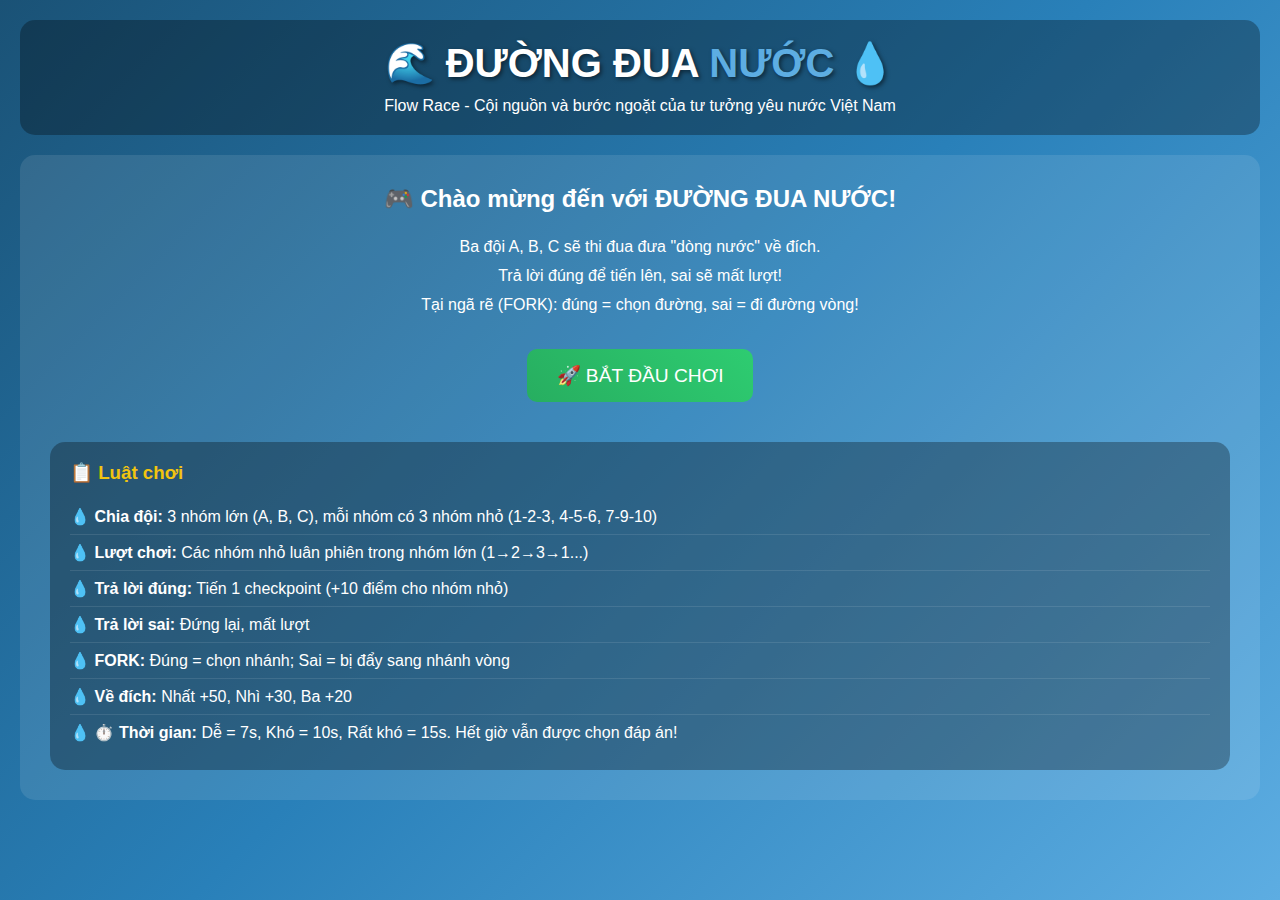
<file: index.html>
﻿<!doctype html>
<html lang="vi">
  <head>
    <meta charset="UTF-8" />
    <meta name="viewport" content="width=device-width, initial-scale=1.0" />
    <title>ĐƯỜNG ĐUA NƯỚC - Flow Race</title>
    <link rel="stylesheet" href="styles.css" />
  </head>
  <body>
    <div class="container">
      <header>
        <h1>
          <span class="water-emoji">🌊</span> ĐƯỜNG ĐUA <span>NƯỚC</span>
          <span class="water-emoji">💧</span>
        </h1>
        <p>
          Flow Race - Cội nguồn và bước ngoặt của tư tưởng yêu nước Việt Nam
        </p>
      </header>

      <!-- Setup Screen -->
      <div id="setupScreen" class="setup-screen">
        <h2>🎮 Chào mừng đến với ĐƯỜNG ĐUA NƯỚC!</h2>
        <p style="margin: 20px 0; line-height: 1.8">
          Ba đội A, B, C sẽ thi đua đưa "dòng nước" về đích.<br />
          Trả lời đúng để tiến lên, sai sẽ mất lượt!<br />
          Tại ngã rẽ (FORK): đúng = chọn đường, sai = đi đường vòng!
        </p>
        <button class="btn btn-primary" onclick="startGame()">
          🚀 BẮT ĐẦU CHƠI
        </button>

        <div class="rules-panel" style="margin-top: 30px; text-align: left">
          <h3>📋 Luật chơi</h3>
          <ul>
            <li>
              <strong>Chia đội:</strong> 3 nhóm lớn (A, B, C), mỗi nhóm có 3
              nhóm nhỏ (1-2-3, 4-5-6, 7-9-10)
            </li>
            <li>
              <strong>Lượt chơi:</strong> Các nhóm nhỏ luân phiên trong nhóm lớn
              (1→2→3→1...)
            </li>
            <li>
              <strong>Trả lời đúng:</strong> Tiến 1 checkpoint (+10 điểm cho
              nhóm nhỏ)
            </li>
            <li><strong>Trả lời sai:</strong> Đứng lại, mất lượt</li>
            <li>
              <strong>FORK:</strong> Đúng = chọn nhánh; Sai = bị đẩy sang nhánh
              vòng
            </li>
            <li><strong>Về đích:</strong> Nhất +50, Nhì +30, Ba +20</li>
            <li>
              <strong>⏱️ Thời gian:</strong> Dễ = 7s, Khó = 10s, Rất khó = 15s.
              Hết giờ vẫn được chọn đáp án!
            </li>
          </ul>
        </div>
      </div>

      <!-- Game Board -->
      <div id="gameBoard" class="game-board">
        <div class="game-layout">
          <!-- Left: Controls -->
          <div class="game-controls">
            <div class="current-turn">
              <h3>🎯 LƯỢT HIỆN TẠI</h3>
              <div id="currentTeam" class="team-name">1</div>
              <button
                class="btn btn-primary"
                onclick="showQuestion()"
                style="margin-top: 10px"
              >
                📝 BẮT ĐẦU CÂU HỎI
              </button>
            </div>
            <div class="scoreboard" style="margin-top: 15px">
              <h3>🏆 BẢNG ĐIỂM</h3>
              <div class="score-grid" id="scoreGrid">
                <!-- Generated by JS -->
              </div>
            </div>
          </div>

          <!-- Right: Race Tracks (always visible) -->
          <div class="tracks-wrapper">
            <div class="tracks-container" id="tracksContainer">
              <!-- Generated by JS -->
            </div>
          </div>
        </div>
      </div>

      <!-- Winner Screen -->
      <div id="winnerScreen" class="winner-screen">
        <h2>🎊 KẾT THÚC! 🎊</h2>
        <div class="final-scores" id="finalScores">
          <!-- Generated by JS -->
        </div>
        <button class="btn btn-primary" onclick="resetGame()">
          🔄 CHƠI LẠI
        </button>
      </div>
    </div>

    <!-- Question Modal -->
    <div id="questionModal" class="modal">
      <div class="modal-content">
        <h2 id="modalTitle">
          ❓ Câu hỏi cho nhóm <span id="questionTeam"></span>
        </h2>
        <span id="difficultyBadge" class="difficulty-badge"></span>
        <div class="timer" id="timerDisplay">
          ⏱️ <span id="timeLeft">7</span>s
        </div>
        <div id="questionContent">
          <!-- Question content goes here -->
        </div>
      </div>
    </div>

    <!-- Fork Choice Modal -->
    <div id="forkModal" class="modal">
      <div class="modal-content fork-choice">
        <h2>🔀 CHỌN ĐƯỜNG ĐI!</h2>
        <p style="margin: 20px 0">
          Chúc mừng! Bạn trả lời đúng và được quyền chọn nhánh:
        </p>
        <button class="btn btn-secondary" onclick="chooseFork('fast')">
          ⚡ Nhánh NHANH<br />
          <small>(Ít checkpoint, câu hỏi khó)</small>
        </button>
        <button class="btn btn-primary" onclick="chooseFork('slow')">
          🌿 Nhánh VÒNG<br />
          <small>(Nhiều checkpoint, câu hỏi dễ)</small>
        </button>
      </div>
    </div>

    <!-- Team Selection Modal 1 - First Group -->
    <div id="teamSelectModal" class="modal team-select-modal">
      <div class="modal-content">
        <h2>🎯 CHỌN NHÓM XUẤT PHÁT</h2>
        <p style="margin: 10px 0; color: #aaa">
          Nhập số nhóm được đi <strong style="color: #f1c40f">ĐẦU TIÊN</strong>:
        </p>

        <div class="team-legend">
          <div class="legend-item">
            <div class="legend-color team-a"></div>
            A: 1, 2, 3
          </div>
          <div class="legend-item">
            <div class="legend-color team-b"></div>
            B: 4, 5, 6
          </div>
          <div class="legend-item">
            <div class="legend-color team-c"></div>
            C: 7, 8, 10
          </div>
        </div>

        <div class="group-input-container">
          <input
            type="text"
            id="groupInput"
            class="group-input"
            placeholder="?"
            maxlength="2"
            onkeypress="handleGroupInputKey(event, 1)"
          />
          <p class="input-hint">Nhập: 1, 2, 3, 4, 5, 6, 7, 8 hoặc 10</p>
        </div>

        <div class="select-result" id="selectResult"></div>

        <button class="btn btn-primary" onclick="confirmGroupSelection(1)">
          ✅ XÁC NHẬN
        </button>
      </div>
    </div>

    <!-- Team Selection Modal 2 - Second Group -->
    <div id="teamSelectModal2" class="modal team-select-modal">
      <div class="modal-content">
        <h2>🎯 CHỌN NHÓM THỨ HAI</h2>
        <p style="margin: 10px 0; color: #aaa">
          Nhập số nhóm được đi <strong style="color: #f1c40f">THỨ HAI</strong>:
        </p>

        <div class="selection-progress">
          <span class="progress-done"
            >✓ Nhóm 1: <strong id="firstGroupDisplay">?</strong></span
          >
          <span class="progress-arrow">→</span>
          <span class="progress-current">Nhóm 2: <strong>?</strong></span>
          <span class="progress-arrow">→</span>
          <span class="progress-pending">Nhóm 3: ?</span>
        </div>

        <div class="group-input-container">
          <input
            type="text"
            id="groupInput2"
            class="group-input"
            placeholder="?"
            maxlength="2"
            onkeypress="handleGroupInputKey(event, 2)"
          />
          <p class="input-hint" id="inputHint2">
            Nhập: 1, 2, 3, 4, 5, 6, 7, 8 hoặc 10
          </p>
        </div>

        <div class="select-result" id="selectResult2"></div>

        <button class="btn btn-primary" onclick="confirmGroupSelection(2)">
          ✅ XÁC NHẬN
        </button>
      </div>
    </div>

    <!-- Team Selection Modal 3 - Third Group -->
    <div id="teamSelectModal3" class="modal team-select-modal">
      <div class="modal-content">
        <h2>🎯 CHỌN NHÓM CUỐI CÙNG</h2>
        <p style="margin: 10px 0; color: #aaa">
          Nhập số nhóm được đi <strong style="color: #f1c40f">THỨ BA</strong>:
        </p>

        <div class="selection-progress">
          <span class="progress-done"
            >✓ Đội <strong id="firstTeamDisplay">?</strong></span
          >
          <span class="progress-arrow">→</span>
          <span class="progress-done"
            >✓ Đội <strong id="secondTeamDisplay">?</strong></span
          >
          <span class="progress-arrow">→</span>
          <span class="progress-current"
            >Đội <strong id="thirdTeamDisplay">?</strong></span
          >
        </div>

        <div class="group-input-container">
          <input
            type="text"
            id="groupInput3"
            class="group-input"
            placeholder="?"
            maxlength="2"
            onkeypress="handleGroupInputKey(event, 3)"
          />
          <p class="input-hint" id="inputHint3">Nhập: ?</p>
        </div>

        <div class="select-result" id="selectResult3"></div>

        <button class="btn btn-primary" onclick="confirmGroupSelection(3)">
          ✅ XÁC NHẬN & BẮT ĐẦU
        </button>
      </div>
    </div>

    <!-- Winner Celebration Modal -->
    <div id="winnerCelebrationModal" class="modal winner-celebration-modal">
      <div class="modal-content">
        <div class="celebration-container">
          <div class="winner-trophy">🏆</div>
          <div class="winner-message">🎉 CHÚC MỪNG! 🎉</div>
          <div class="winner-team-name" id="winnerTeamName">ĐỘI A</div>
          <p style="font-size: 1.3em; margin: 15px 0">ĐÃ VỀ ĐÍCH ĐẦU TIÊN!</p>
          <div class="winner-stats" id="winnerStats">
            <!-- Generated by JS -->
          </div>
          <button
            class="btn btn-primary"
            onclick="showFinalResults()"
            style="margin-top: 20px"
          >
            📊 XEM KẾT QUẢ TỔNG
          </button>
        </div>
      </div>
    </div>

    <!-- Load questions from external file -->
    <script src="questions.js"></script>

    <script>
      // ==================== GAME STATE ====================
      let gameState = {
        started: false,
        finished: false,
        teams: {
          A: {
            position: 0,
            branch: null,
            subTeams: ["1", "2", "3"],
            currentSubTeam: 0,
            finishOrder: 0,
          },
          B: {
            position: 0,
            branch: null,
            subTeams: ["4", "5", "6"],
            currentSubTeam: 0,
            finishOrder: 0,
          },
          C: {
            position: 0,
            branch: null,
            subTeams: ["7", "8", "10"],
            currentSubTeam: 0,
            finishOrder: 0,
          },
        },
        scores: {
          1: 0,
          2: 0,
          3: 0,
          4: 0,
          5: 0,
          6: 0,
          7: 0,
          8: 0,
          10: 0,
        },
        currentTeamIndex: 0,
        teamOrder: ["A", "B", "C"],
        finishedTeams: [],
        currentQuestion: null,
        pendingForkChoice: null,
        usedQuestions: { easy: [], medium: [], hard: [] },
      };

      // Track structure:
      // 0=START, 1=CP1, 2=CP2, 3=FORK1,
      // Fast: 4=CP3(hard), 5=FORK2
      // Slow: 4a=CP3a(easy), 4b=CP3b(easy), 5=FORK2
      // 6=CP5, 7=FINISH
      const trackStructure = {
        mainPath: [
          { type: "start", label: "START" },
          { type: "checkpoint", label: "①", difficulty: "easy" },
          { type: "checkpoint", label: "②", difficulty: "easy" },
          { type: "fork", label: "FORK", id: 1 },
        ],
        fastBranch1: [{ type: "checkpoint", label: "③", difficulty: "hard" }],
        slowBranch1: [
          { type: "checkpoint", label: "③a", difficulty: "easy" },
          { type: "checkpoint", label: "③b", difficulty: "easy" },
        ],
        afterFork1: [{ type: "fork", label: "FORK", id: 2 }],
        fastBranch2: [{ type: "checkpoint", label: "④", difficulty: "hard" }],
        slowBranch2: [
          { type: "checkpoint", label: "④a", difficulty: "medium" },
          { type: "checkpoint", label: "④b", difficulty: "medium" },
        ],
        finalPath: [
          { type: "checkpoint", label: "⑤", difficulty: "hard" },
          { type: "finish", label: "FINISH" },
        ],
      };

      // ==================== GAME FUNCTIONS ====================

      // Store selections temporarily
      let selectionState = {
        firstGroup: null,
        firstTeam: null,
        secondGroup: null,
        secondTeam: null,
        thirdGroup: null,
        thirdTeam: null,
      };

      const teamMap = {
        1: "A",
        2: "A",
        3: "A",
        4: "B",
        5: "B",
        6: "B",
        7: "C",
        8: "C",
        10: "C",
      };

      const teamGroups = {
        A: ["1", "2", "3"],
        B: ["4", "5", "6"],
        C: ["7", "8", "10"],
      };

      const teamColors = { A: "#e74c3c", B: "#27ae60", C: "#3498db" };

      function startGame() {
        // Reset selection state
        selectionState = {
          firstGroup: null,
          firstTeam: null,
          secondGroup: null,
          secondTeam: null,
          thirdGroup: null,
          thirdTeam: null,
        };

        // Show first team selection modal
        document.getElementById("setupScreen").style.display = "none";
        document.getElementById("teamSelectModal").classList.add("active");

        // Reset the modal state
        document.getElementById("groupInput").value = "";
        document.getElementById("selectResult").textContent = "";
        document.getElementById("groupInput").focus();
      }

      function handleGroupInputKey(event, step) {
        if (event.key === "Enter") {
          confirmGroupSelection(step);
        }
      }

      function getValidGroupsForStep(step) {
        const allGroups = ["1", "2", "3", "4", "5", "6", "7", "8", "10"];

        if (step === 1) {
          return allGroups;
        } else if (step === 2) {
          // Exclude all groups from the first team
          const firstTeamGroups = teamGroups[selectionState.firstTeam];
          return allGroups.filter((g) => !firstTeamGroups.includes(g));
        } else if (step === 3) {
          // Only groups from the third (last) team
          return teamGroups[selectionState.thirdTeam];
        }
        return allGroups;
      }

      function confirmGroupSelection(step) {
        const validGroups = getValidGroupsForStep(step);

        if (step === 1) {
          // First group selection - determines first team
          const input = document.getElementById("groupInput").value.trim();

          if (!validGroups.includes(input)) {
            document.getElementById("selectResult").innerHTML =
              '<span style="color: #e74c3c">⚠️ Vui lòng nhập: 1, 2, 3, 4, 5, 6, 7, 8 hoặc 10</span>';
            document.getElementById("groupInput").focus();
            return;
          }

          selectionState.firstGroup = input;
          selectionState.firstTeam = teamMap[input];

          // Show result briefly
          document.getElementById("selectResult").innerHTML =
            `✅ <strong style="color: ${teamColors[selectionState.firstTeam]}">ĐỘI ${selectionState.firstTeam}</strong> (Nhóm ${input}) sẽ đi đầu tiên!`;

          // Move to second modal after delay
          setTimeout(() => {
            document
              .getElementById("teamSelectModal")
              .classList.remove("active");

            // Get remaining teams' groups for step 2
            const step2Groups = getValidGroupsForStep(2);

            // Setup second modal
            document.getElementById("firstGroupDisplay").textContent =
              `${selectionState.firstTeam} (nhóm ${selectionState.firstGroup})`;
            document.getElementById("groupInput2").value = "";
            document.getElementById("selectResult2").textContent = "";
            document.getElementById("inputHint2").textContent =
              `Nhập: ${step2Groups.join(", ")}`;

            document.getElementById("teamSelectModal2").classList.add("active");
            document.getElementById("groupInput2").focus();
          }, 1000);
        } else if (step === 2) {
          // Second group selection - determines second team
          const input = document.getElementById("groupInput2").value.trim();

          if (!validGroups.includes(input)) {
            document.getElementById("selectResult2").innerHTML =
              `<span style="color: #e74c3c">⚠️ Vui lòng nhập: ${validGroups.join(", ")}</span>`;
            document.getElementById("groupInput2").focus();
            return;
          }

          selectionState.secondGroup = input;
          selectionState.secondTeam = teamMap[input];

          // Find the third team
          const allTeams = ["A", "B", "C"];
          selectionState.thirdTeam = allTeams.find(
            (t) =>
              t !== selectionState.firstTeam && t !== selectionState.secondTeam,
          );

          // Show result briefly
          document.getElementById("selectResult2").innerHTML =
            `✅ <strong style="color: ${teamColors[selectionState.secondTeam]}">ĐỘI ${selectionState.secondTeam}</strong> (Nhóm ${input}) sẽ đi thứ hai!`;

          // Move to third modal after delay
          setTimeout(() => {
            document
              .getElementById("teamSelectModal2")
              .classList.remove("active");

            // Get third team's groups for step 3
            const step3Groups = getValidGroupsForStep(3);

            // Setup third modal
            document.getElementById("firstTeamDisplay").textContent =
              selectionState.firstTeam;
            document.getElementById("secondTeamDisplay").textContent =
              selectionState.secondTeam;
            document.getElementById("thirdTeamDisplay").textContent =
              selectionState.thirdTeam;
            document.getElementById("groupInput3").value = "";
            document.getElementById("selectResult3").textContent = "";
            document.getElementById("inputHint3").textContent =
              `Nhập: ${step3Groups.join(", ")}`;

            document.getElementById("teamSelectModal3").classList.add("active");
            document.getElementById("groupInput3").focus();
          }, 1000);
        } else if (step === 3) {
          // Third group selection - determines starting sub-team for third team
          const input = document.getElementById("groupInput3").value.trim();

          if (!validGroups.includes(input)) {
            document.getElementById("selectResult3").innerHTML =
              `<span style="color: #e74c3c">⚠️ Vui lòng nhập: ${validGroups.join(", ")}</span>`;
            document.getElementById("groupInput3").focus();
            return;
          }

          selectionState.thirdGroup = input;

          // Set team order
          gameState.teamOrder = [
            selectionState.firstTeam,
            selectionState.secondTeam,
            selectionState.thirdTeam,
          ];

          // Set starting sub-teams for all teams
          const firstSubTeamIndex = gameState.teams[
            selectionState.firstTeam
          ].subTeams.indexOf(selectionState.firstGroup);
          const secondSubTeamIndex = gameState.teams[
            selectionState.secondTeam
          ].subTeams.indexOf(selectionState.secondGroup);
          const thirdSubTeamIndex = gameState.teams[
            selectionState.thirdTeam
          ].subTeams.indexOf(selectionState.thirdGroup);

          gameState.teams[selectionState.firstTeam].currentSubTeam =
            firstSubTeamIndex;
          gameState.teams[selectionState.secondTeam].currentSubTeam =
            secondSubTeamIndex;
          gameState.teams[selectionState.thirdTeam].currentSubTeam =
            thirdSubTeamIndex;
          gameState.currentTeamIndex = 0;

          // Show final result
          document.getElementById("selectResult3").innerHTML =
            `🎊 <strong>THỨ TỰ CHƠI:</strong><br>
             <span style="color: ${teamColors[selectionState.firstTeam]}">1. Đội ${selectionState.firstTeam} (bắt đầu: nhóm ${selectionState.firstGroup})</span><br>
             <span style="color: ${teamColors[selectionState.secondTeam]}">2. Đội ${selectionState.secondTeam} (bắt đầu: nhóm ${selectionState.secondGroup})</span><br>
             <span style="color: ${teamColors[selectionState.thirdTeam]}">3. Đội ${selectionState.thirdTeam} (bắt đầu: nhóm ${selectionState.thirdGroup})</span>`;

          // Start game after delay
          setTimeout(() => {
            document
              .getElementById("teamSelectModal3")
              .classList.remove("active");
            gameState.started = true;
            document.getElementById("gameBoard").classList.add("active");
            renderTracks();
            renderScoreboard();
            updateCurrentTeam();
          }, 2500);
        }
      }

      function resetGame() {
        gameState = {
          started: false,
          finished: false,
          teams: {
            A: {
              position: 0,
              branch: null,
              subTeams: ["1", "2", "3"],
              currentSubTeam: 0,
              finishOrder: 0,
            },
            B: {
              position: 0,
              branch: null,
              subTeams: ["4", "5", "6"],
              currentSubTeam: 0,
              finishOrder: 0,
            },
            C: {
              position: 0,
              branch: null,
              subTeams: ["7", "8", "10"],
              currentSubTeam: 0,
              finishOrder: 0,
            },
          },
          scores: {
            1: 0,
            2: 0,
            3: 0,
            4: 0,
            5: 0,
            6: 0,
            7: 0,
            8: 0,
            10: 0,
          },
          currentTeamIndex: 0,
          teamOrder: ["A", "B", "C"],
          finishedTeams: [],
          currentQuestion: null,
          currentDifficulty: null,
          pendingForkChoice: null,
          usedQuestions: { easy: [], medium: [], hard: [] },
          timerInterval: null,
          timeLeft: 0,
          timeExpired: false,
        };
        document.getElementById("winnerScreen").classList.remove("active");
        document
          .getElementById("winnerCelebrationModal")
          .classList.remove("active");
        document.getElementById("setupScreen").style.display = "block";
        document.getElementById("gameBoard").classList.remove("active");
      }

      function getCurrentTeam() {
        return gameState.teamOrder[gameState.currentTeamIndex];
      }

      function getCurrentSubTeam() {
        const team = getCurrentTeam();
        const teamData = gameState.teams[team];
        return teamData.subTeams[teamData.currentSubTeam];
      }

      function getTeamPosition(team) {
        return gameState.teams[team].position;
      }

      function getNextCheckpoint(team) {
        const pos = getTeamPosition(team);
        const branch = gameState.teams[team].branch;

        // Calculate total positions based on branches chosen
        let totalPos = 0;
        let currentPath = [];

        // Main path: positions 0-3 (START, CP1, CP2, FORK1)
        if (pos <= 3) {
          return { pos: pos, section: "main" };
        }

        // After FORK1
        if (pos <= 6) {
          const branchPos = pos - 4;
          if (gameState.teams[team].branch === "fast") {
            // Fast branch: 1 checkpoint
            if (branchPos === 0) return { pos: pos, section: "fast1" };
            return { pos: pos, section: "afterFork1" };
          } else {
            // Slow branch: 2 checkpoints
            if (branchPos <= 1) return { pos: pos, section: "slow1" };
            return { pos: pos, section: "afterFork1" };
          }
        }

        // After FORK2
        if (pos <= 9) {
          const branchPos = pos - 7;
          if (gameState.teams[team].branch2 === "fast") {
            if (branchPos === 0) return { pos: pos, section: "fast2" };
            return { pos: pos, section: "final" };
          } else {
            if (branchPos <= 1) return { pos: pos, section: "slow2" };
            return { pos: pos, section: "final" };
          }
        }

        return { pos: pos, section: "final" };
      }

      function getDifficultyForPosition(team) {
        const pos = getTeamPosition(team);
        const teamData = gameState.teams[team];

        // Positions 1-2: Easy (checkpoints ① ②)
        if (pos <= 2) return "easy";

        // Position 3: Fork decision (medium question)
        if (pos === 3) return "medium";

        // After first fork
        if (pos >= 4 && pos <= 5) {
          if (teamData.branch === "fast") return "hard";
          return "easy";
        }

        // Position 6: Second fork decision
        if (pos === 6) return "medium";

        // After second fork
        if (pos >= 7 && pos <= 8) {
          if (teamData.branch2 === "fast") return "hard";
          return "medium";
        }

        // Final checkpoint
        return "hard";
      }

      function isAtFork(team) {
        const pos = getTeamPosition(team);
        return pos === 3 || pos === 6;
      }

      function getMaxPosition(team) {
        const teamData = gameState.teams[team];
        let max = 10; // Base: START + 5 checkpoints + FINISH

        // Adjust for branch choices
        if (teamData.branch === "slow") max += 1;
        if (teamData.branch2 === "slow") max += 1;

        return max;
      }

      function renderTracks() {
        const container = document.getElementById("tracksContainer");
        container.innerHTML = "";

        ["A", "B", "C"].forEach((team) => {
          const track = document.createElement("div");
          track.className = "track";
          track.id = `track-${team}`;

          const teamData = gameState.teams[team];
          const pos = teamData.position;

          track.innerHTML = `
                    <div class="track-header">
                        <h3>🌊 Đội ${team}</h3>
                        <div class="groups">${teamData.subTeams.join(" - ")}</div>
                    </div>
                    <div class="race-path" id="path-${team}">
                        ${renderPath(team)}
                    </div>
                `;

          container.appendChild(track);
        });
      }

      function renderPath(team) {
        const teamData = gameState.teams[team];
        const pos = teamData.position;
        let html = "";

        // START
        html += `<div class="checkpoint start ${pos === 0 ? "current" : "passed"}">${pos === 0 ? "💧" : ""}START</div>`;
        html += `<div class="connector"></div>`;

        // Checkpoint 1
        html += `<div class="checkpoint normal ${pos === 1 ? "current" : pos > 1 ? "passed" : ""}">${pos === 1 ? "💧" : ""}①</div>`;
        html += `<div class="connector"></div>`;

        // Checkpoint 2
        html += `<div class="checkpoint normal ${pos === 2 ? "current" : pos > 2 ? "passed" : ""}">${pos === 2 ? "💧" : ""}②</div>`;
        html += `<div class="connector"></div>`;

        // FORK 1
        html += `<div class="checkpoint fork ${pos === 3 ? "current" : pos > 3 ? "passed" : ""}">${pos === 3 ? "💧" : ""}🔀</div>`;

        // Branch 1
        if (pos > 3 || teamData.branch) {
          html += `<div class="connector"></div>`;
          if (teamData.branch === "fast" || (!teamData.branch && pos <= 3)) {
            // Show fast branch or both if not chosen yet
            if (!teamData.branch && pos <= 3) {
              html += `<div class="fork-container">
                            <div class="fork-branch branch-fast">
                                <span class="branch-label">⚡ Nhanh</span>
                                <div class="checkpoint normal">③</div>
                            </div>
                            <div class="fork-branch branch-slow">
                                <span class="branch-label">🌿 Vòng</span>
                                <div class="checkpoint normal">③a</div>
                                <div class="connector"></div>
                                <div class="checkpoint normal">③b</div>
                            </div>
                        </div>`;
            } else {
              html += `<div class="checkpoint normal ${pos === 4 ? "current" : pos > 4 ? "passed" : ""}">${pos === 4 ? "💧" : ""}③⚡</div>`;
            }
          } else {
            html += `<div class="checkpoint normal ${pos === 4 ? "current" : pos > 4 ? "passed" : ""}">${pos === 4 ? "💧" : ""}③a</div>`;
            html += `<div class="connector"></div>`;
            html += `<div class="checkpoint normal ${pos === 5 ? "current" : pos > 5 ? "passed" : ""}">${pos === 5 ? "💧" : ""}③b</div>`;
          }
        }

        // Continue path after fork 1
        const afterFork1Pos = teamData.branch === "slow" ? 6 : 5;
        if (pos >= afterFork1Pos || teamData.branch) {
          html += `<div class="connector"></div>`;

          // FORK 2
          const fork2Pos = teamData.branch === "slow" ? 6 : 5;
          html += `<div class="checkpoint fork ${pos === fork2Pos ? "current" : pos > fork2Pos ? "passed" : ""}">${pos === fork2Pos ? "💧" : ""}🔀</div>`;

          // Branch 2
          if (pos > fork2Pos || teamData.branch2) {
            html += `<div class="connector"></div>`;
            const branch2StartPos = fork2Pos + 1;

            if (teamData.branch2 === "fast") {
              html += `<div class="checkpoint normal ${pos === branch2StartPos ? "current" : pos > branch2StartPos ? "passed" : ""}">${pos === branch2StartPos ? "💧" : ""}④⚡</div>`;
            } else if (teamData.branch2 === "slow") {
              html += `<div class="checkpoint normal ${pos === branch2StartPos ? "current" : pos > branch2StartPos ? "passed" : ""}">${pos === branch2StartPos ? "💧" : ""}④a</div>`;
              html += `<div class="connector"></div>`;
              html += `<div class="checkpoint normal ${pos === branch2StartPos + 1 ? "current" : pos > branch2StartPos + 1 ? "passed" : ""}">${pos === branch2StartPos + 1 ? "💧" : ""}④b</div>`;
            }
          }
        }

        // Final checkpoint and finish
        const finalPos = calculateFinalPos(teamData);
        if (teamData.branch2) {
          html += `<div class="connector"></div>`;
          html += `<div class="checkpoint normal ${pos === finalPos ? "current" : pos > finalPos ? "passed" : ""}">${pos === finalPos ? "💧" : ""}⑤</div>`;
          html += `<div class="connector"></div>`;
          html += `<div class="checkpoint finish ${pos > finalPos ? "current" : ""}">${pos > finalPos ? "🏆" : ""}FINISH</div>`;
        }

        return html;
      }

      function calculateFinalPos(teamData) {
        let pos = 5; // Base after fork1 fast
        if (teamData.branch === "slow") pos += 1;
        pos += 1; // Fork 2
        if (teamData.branch2 === "fast") pos += 1;
        else if (teamData.branch2 === "slow") pos += 2;
        return pos;
      }

      function renderScoreboard() {
        const grid = document.getElementById("scoreGrid");
        grid.innerHTML = "";

        Object.entries(gameState.scores).forEach(([team, score]) => {
          const item = document.createElement("div");
          item.className = "score-item";
          item.innerHTML = `
                    <div class="name">${team}</div>
                    <div class="points">${score}</div>
                `;
          grid.appendChild(item);
        });
      }

      function updateCurrentTeam() {
        const subTeam = getCurrentSubTeam();
        document.getElementById("currentTeam").textContent = subTeam;
        document.getElementById("questionTeam").textContent = subTeam;
      }

      function getRandomQuestion(difficulty) {
        const pool = questions[difficulty];
        const unused = pool.filter(
          (_, i) => !gameState.usedQuestions[difficulty].includes(i),
        );

        if (unused.length === 0) {
          // Reset if all used
          gameState.usedQuestions[difficulty] = [];
          return pool[Math.floor(Math.random() * pool.length)];
        }

        const randomIndex = Math.floor(Math.random() * unused.length);
        const originalIndex = pool.indexOf(unused[randomIndex]);
        gameState.usedQuestions[difficulty].push(originalIndex);

        return unused[randomIndex];
      }

      function showQuestion() {
        const team = getCurrentTeam();

        // Check if team already finished
        if (gameState.teams[team].finishOrder > 0) {
          nextTurn();
          return;
        }

        const difficulty = getDifficultyForPosition(team);
        const question = getRandomQuestion(difficulty);
        gameState.currentQuestion = question;
        gameState.currentDifficulty = difficulty;
        gameState.timeExpired = false; // Reset time expired flag

        const modal = document.getElementById("questionModal");
        const badge = document.getElementById("difficultyBadge");
        const content = document.getElementById("questionContent");

        // Set difficulty badge
        const difficultyLabels = { easy: "DỄ", medium: "KHÓ", hard: "RẤT KHÓ" };
        badge.textContent = difficultyLabels[difficulty];
        badge.className = `difficulty-badge difficulty-${difficulty}`;

        // Render question based on type
        content.innerHTML = renderQuestionContent(question);

        modal.classList.add("active");

        // Start timer based on difficulty
        startTimer(difficulty);
      }

      function startTimer(difficulty) {
        // Clear any existing timer
        if (gameState.timerInterval) {
          clearInterval(gameState.timerInterval);
        }

        // Set time based on difficulty: easy=5s, medium=7s, hard=10s
        const timeByDifficulty = { easy: 5, medium: 7, hard: 10 };
        gameState.timeLeft = timeByDifficulty[difficulty];

        const timerDisplay = document.getElementById("timerDisplay");

        // Reset timer display HTML (in case it was changed by timeOut)
        timerDisplay.innerHTML = `⏱️ <span id="timeLeft">${gameState.timeLeft}</span>s`;
        timerDisplay.classList.remove("warning");

        gameState.timerInterval = setInterval(() => {
          gameState.timeLeft--;
          const timeLeftSpan = document.getElementById("timeLeft");
          if (timeLeftSpan) {
            timeLeftSpan.textContent = gameState.timeLeft;
          }

          // Warning when 3 seconds or less
          if (gameState.timeLeft <= 3) {
            timerDisplay.classList.add("warning");
          }

          // Time's up!
          if (gameState.timeLeft <= 0) {
            clearInterval(gameState.timerInterval);
            gameState.timerInterval = null;
            timeOut();
          }
        }, 1000);
      }

      function stopTimer() {
        if (gameState.timerInterval) {
          clearInterval(gameState.timerInterval);
          gameState.timerInterval = null;
        }
      }

      function timeOut() {
        // Show timeout warning with skip button
        const timerDisplay = document.getElementById("timerDisplay");
        timerDisplay.innerHTML = `
          <span style="color: #ef4444; font-weight: bold;">⏰ HẾT GIỜ - Hãy chọn đáp án!</span>
          <button class="btn btn-skip" onclick="skipQuestion()" style="
            display: block;
            margin: 10px auto 0;
            padding: 8px 20px;
            background: linear-gradient(45deg, #95a5a6, #7f8c8d);
            color: white;
            border: none;
            border-radius: 8px;
            cursor: pointer;
            font-size: 0.9em;
          ">
            ⏭️ BỎ QUA - LƯỢT KẾ TIẾP
          </button>
          <small style="display: block; color: #f39c12; margin-top: 5px;">⚠️ Bỏ qua sẽ tính là SAI</small>
        `;

        // Mark that time has expired (for UI feedback only)
        gameState.timeExpired = true;
      }

      function skipQuestion() {
        // Stop any timer still running
        stopTimer();

        const question = gameState.currentQuestion;
        const resultArea = document.getElementById("resultArea");

        // Format the correct answer for display
        let correctAnswerText = "";
        if (question.type === "trueFalse") {
          correctAnswerText = question.answer ? "ĐÚNG" : "SAI";
        } else if (question.type === "multipleChoice") {
          const correctOption = question.options.find(
            (opt) => opt.charAt(0) === question.answer,
          );
          correctAnswerText = correctOption || question.answer;
        }

        // Show result as WRONG (skipped)
        resultArea.innerHTML = `
          <div class="result-display result-wrong">
            ⏭️ ĐÃ BỎ QUA - TÍNH LÀ SAI!
          </div>
          <div class="answer-reveal">
            <p><strong>📌 Đáp án đúng là:</strong> ${correctAnswerText}</p>
            <h4>📖 Giải thích:</h4> ${question.explanation || "Không có giải thích."}
          </div>
          <button class="btn btn-primary" onclick="processResult(false)" style="margin-top: 12px; padding: 10px 25px;">
            ➡️ TIẾP TỤC
          </button>
        `;

        // Disable all answer buttons to prevent clicking after skip
        const modal = document.getElementById("questionModal");
        const answerButtons = modal.querySelectorAll(".btn-answer");
        answerButtons.forEach((btn) => (btn.disabled = true));
      }

      function renderQuestionContent(question) {
        let html = `<div class="question-text">${question.question}</div>`;
        html += `<div class="answers-container">`;

        switch (question.type) {
          case "trueFalse":
            html += `
                        <button class="btn btn-answer btn-true" onclick="submitAnswer(true)">✓ ĐÚNG</button>
                        <button class="btn btn-answer btn-false" onclick="submitAnswer(false)">✗ SAI</button>
                    `;
            break;

          case "multipleChoice":
            question.options.forEach((option) => {
              const letter = option.charAt(0);
              html += `<button class="btn btn-answer" onclick="submitAnswer('${letter}')">${option}</button>`;
            });
            break;
        }

        html += `</div>`;
        html += `<div id="resultArea"></div>`;
        return html;
      }

      function submitAnswer(answer) {
        // Stop the timer immediately when answer is submitted
        stopTimer();

        const question = gameState.currentQuestion;
        let isCorrect = false;

        if (question.type === "trueFalse") {
          isCorrect = answer === question.answer;
        } else if (question.type === "multipleChoice") {
          isCorrect = answer === question.answer;
        }

        showResult(isCorrect, question.explanation);
      }

      function showResult(isCorrect, explanation) {
        // Stop the timer
        stopTimer();

        const resultArea = document.getElementById("resultArea");
        const team = getCurrentTeam();
        const subTeam = getCurrentSubTeam();
        const question = gameState.currentQuestion;

        // Format the correct answer for display
        let correctAnswerText = "";
        if (question.type === "trueFalse") {
          correctAnswerText = question.answer ? "ĐÚNG" : "SAI";
        } else if (question.type === "multipleChoice") {
          // Find the full option text for the correct answer
          const correctOption = question.options.find(
            (opt) => opt.charAt(0) === question.answer,
          );
          correctAnswerText = correctOption || question.answer;
        }

        let resultMessage = isCorrect ? "✅ CHÍNH XÁC!" : "❌ SAI RỒI!";
        let answerLine = isCorrect
          ? `<p><strong>📌 Đáp án:</strong> ${correctAnswerText}</p>`
          : `<p><strong>📌 Đáp án đúng là:</strong> ${correctAnswerText}</p>`;

        resultArea.innerHTML = `
                <div class="result-display ${isCorrect ? "result-correct" : "result-wrong"}">
                    ${resultMessage}
                </div>
                <div class="answer-reveal">
                    ${answerLine}
                    <h4>📖 Giải thích:</h4> ${explanation || "Không có giải thích."}
                </div>
                <button class="btn btn-primary" onclick="processResult(${isCorrect})" style="margin-top: 12px; padding: 10px 25px;">
                    ➡️ TIẾP TỤC
                </button>
            `;

        // Update score for correct answer
        if (isCorrect) {
          gameState.scores[subTeam] += 10;
          renderScoreboard();
        }
      }

      function processResult(isCorrect) {
        const team = getCurrentTeam();
        const teamData = gameState.teams[team];

        // Re-enable all buttons in the modal before closing
        const modal = document.getElementById("questionModal");
        const buttons = modal.querySelectorAll(".btn-answer, .btn-primary");
        buttons.forEach((btn) => (btn.disabled = false));

        document.getElementById("questionModal").classList.remove("active");

        if (isCorrect) {
          // Check if at fork
          const atFork1 = teamData.position === 3 && !teamData.branch;
          const fork2Pos = teamData.branch === "slow" ? 6 : 5;
          const atFork2 = teamData.position === fork2Pos && !teamData.branch2;

          if (atFork1 || atFork2) {
            // Show fork choice
            gameState.pendingForkChoice = atFork1 ? 1 : 2;
            document.getElementById("forkModal").classList.add("active");
            return;
          }

          // Move forward
          teamData.position++;

          // Check for finish
          checkFinish(team);
        } else {
          // Wrong at fork = forced to slow branch
          const atFork1 = teamData.position === 3 && !teamData.branch;
          const fork2Pos = teamData.branch === "slow" ? 6 : 5;
          const atFork2 = teamData.position === fork2Pos && !teamData.branch2;

          if (atFork1) {
            teamData.branch = "slow";
            teamData.position++;
          } else if (atFork2) {
            teamData.branch2 = "slow";
            teamData.position++;
          }
          // Otherwise just lose turn
        }

        renderTracks();
        nextTurn();
      }

      function chooseFork(choice) {
        const team = getCurrentTeam();
        const teamData = gameState.teams[team];

        if (gameState.pendingForkChoice === 1) {
          teamData.branch = choice;
        } else {
          teamData.branch2 = choice;
        }

        teamData.position++;
        gameState.pendingForkChoice = null;

        document.getElementById("forkModal").classList.remove("active");

        checkFinish(team);
        renderTracks();
        nextTurn();
      }

      function checkFinish(team) {
        const teamData = gameState.teams[team];
        const finishPos = calculateFinalPos(teamData) + 1;

        if (teamData.position >= finishPos && teamData.finishOrder === 0) {
          gameState.finishedTeams.push(team);
          teamData.finishOrder = gameState.finishedTeams.length;

          // Award team points
          const teamPoints = [50, 30, 20];
          const bonus = teamPoints[teamData.finishOrder - 1] || 0;

          // Add bonus to all sub-teams
          teamData.subTeams.forEach((subTeam) => {
            gameState.scores[subTeam] += bonus;
          });

          renderScoreboard();

          // Show celebration for 1st and 2nd place
          if (teamData.finishOrder === 1 || teamData.finishOrder === 2) {
            showWinnerCelebration(team, teamData.finishOrder);
          }
        }
      }

      function showWinnerCelebration(team, finishOrder) {
        const teamData = gameState.teams[team];
        const totalScore = teamData.subTeams.reduce(
          (sum, st) => sum + gameState.scores[st],
          0,
        );

        // Update winner modal based on finish order
        const modal = document.getElementById("winnerCelebrationModal");
        const winnerMessage = document.querySelector(".winner-message");
        const winnerTrophy = document.querySelector(".winner-trophy");

        if (finishOrder === 1) {
          winnerTrophy.textContent = "🏆";
          winnerMessage.textContent = "🎉 CHÚC MỪNG! 🎉";
          document.getElementById("winnerTeamName").textContent = `ĐỘI ${team}`;
          document.querySelector(".celebration-container > p").textContent =
            "ĐÃ VỀ ĐÍCH ĐẦU TIÊN!";
        } else if (finishOrder === 2) {
          winnerTrophy.textContent = "🥈";
          winnerMessage.textContent = "🎊 Á QUÂN! 🎊";
          document.getElementById("winnerTeamName").textContent = `ĐỘI ${team}`;
          document.querySelector(".celebration-container > p").textContent =
            "ĐÃ VỀ ĐÍCH THỨ HAI!";
        }

        // Calculate stats
        const branchPath =
          (teamData.branch === "fast" ? "Nhanh" : "Vòng") +
          " → " +
          (teamData.branch2 === "fast" ? "Nhanh" : "Vòng");

        document.getElementById("winnerStats").innerHTML = `
          <div class="stat-card">
            <div class="label">Tổng điểm</div>
            <div class="value">${totalScore}</div>
          </div>
          <div class="stat-card">
            <div class="label">Nhóm thành viên</div>
            <div class="value">${teamData.subTeams.join(", ")}</div>
          </div>
          <div class="stat-card">
            <div class="label">Đường đi</div>
            <div class="value" style="font-size: 1em;">${branchPath}</div>
          </div>
        `;

        // Update button based on finish order
        const celebrationBtn = modal.querySelector(".btn-primary");
        if (finishOrder === 1) {
          celebrationBtn.textContent = "▶️ TIẾP TỤC CHƠI";
          celebrationBtn.setAttribute("onclick", "continueAfterWinner()");
        } else {
          celebrationBtn.textContent = "📊 XEM KẾT QUẢ TỔNG";
          celebrationBtn.setAttribute("onclick", "showFinalResults()");
        }

        // Create confetti
        createConfetti();

        // Show modal
        modal.classList.add("active");
      }

      function createConfetti() {
        const colors = [
          "#f1c40f",
          "#e74c3c",
          "#27ae60",
          "#3498db",
          "#9b59b6",
          "#e67e22",
        ];
        const container = document.body;

        for (let i = 0; i < 50; i++) {
          setTimeout(() => {
            const confetti = document.createElement("div");
            confetti.className = "confetti";
            confetti.style.left = Math.random() * 100 + "vw";
            confetti.style.backgroundColor =
              colors[Math.floor(Math.random() * colors.length)];
            confetti.style.animationDuration = Math.random() * 2 + 2 + "s";
            confetti.style.width = Math.random() * 10 + 5 + "px";
            confetti.style.height = Math.random() * 10 + 5 + "px";
            confetti.style.borderRadius = Math.random() > 0.5 ? "50%" : "0";
            container.appendChild(confetti);

            // Remove after animation
            setTimeout(() => confetti.remove(), 4000);
          }, i * 50);
        }
      }

      function continueAfterWinner() {
        document
          .getElementById("winnerCelebrationModal")
          .classList.remove("active");

        // Continue the game - move to next turn
        renderTracks();
        nextTurn();
      }

      function showFinalResults() {
        document
          .getElementById("winnerCelebrationModal")
          .classList.remove("active");
        endGame();
      }

      function nextTurn() {
        const team = getCurrentTeam();
        const teamData = gameState.teams[team];

        // Move to next sub-team in current team
        teamData.currentSubTeam = (teamData.currentSubTeam + 1) % 3;

        // Move to next team
        gameState.currentTeamIndex = (gameState.currentTeamIndex + 1) % 3;

        // Skip finished teams
        let attempts = 0;
        while (
          gameState.teams[getCurrentTeam()].finishOrder > 0 &&
          attempts < 3
        ) {
          gameState.currentTeamIndex = (gameState.currentTeamIndex + 1) % 3;
          attempts++;
        }

        if (attempts >= 3) {
          endGame();
          return;
        }

        updateCurrentTeam();
      }

      function endGame() {
        gameState.finished = true;
        document.getElementById("gameBoard").classList.remove("active");

        const winnerScreen = document.getElementById("winnerScreen");
        const finalScores = document.getElementById("finalScores");

        // Sort teams by finish order (winner first, then by score)
        const sortedTeams = ["A", "B", "C"].sort((a, b) => {
          const orderA = gameState.teams[a].finishOrder || 999;
          const orderB = gameState.teams[b].finishOrder || 999;
          if (orderA !== orderB) return orderA - orderB;

          // If neither finished, sort by score
          const scoreA = gameState.teams[a].subTeams.reduce(
            (sum, st) => sum + gameState.scores[st],
            0,
          );
          const scoreB = gameState.teams[b].subTeams.reduce(
            (sum, st) => sum + gameState.scores[st],
            0,
          );
          return scoreB - scoreA;
        });

        const positions = ["first", "second", "third"];
        const trophies = ["🥇", "🥈", "🥉"];
        const labels = ["VÔ ĐỊCH", "Á Quân", "Hạng Ba"];

        finalScores.innerHTML = sortedTeams
          .map((team, index) => {
            const teamData = gameState.teams[team];
            const totalScore = teamData.subTeams.reduce(
              (sum, st) => sum + gameState.scores[st],
              0,
            );
            const finished = teamData.finishOrder > 0;

            return `
                    <div class="final-score-card ${positions[index]}">
                        <div class="trophy">${trophies[index]}</div>
                        <h3>ĐỘI ${team}</h3>
                        <div class="finish-status ${finished ? "finished" : "not-finished"}">
                          ${finished ? "✓ Về đích" : "✗ Chưa về đích"}
                        </div>
                        <div class="total-score">${totalScore} điểm</div>
                        <div class="sub-scores">
                            ${teamData.subTeams.map((st) => `<span>Nhóm ${st}: <strong>${gameState.scores[st]}</strong></span>`).join(" &nbsp;|&nbsp; ")}
                        </div>
                    </div>
                `;
          })
          .join("");

        winnerScreen.classList.add("active");
      }

      // Initialize
      document.addEventListener("DOMContentLoaded", () => {
        renderScoreboard();
      });
    </script>
  </body>
</html>
</file>
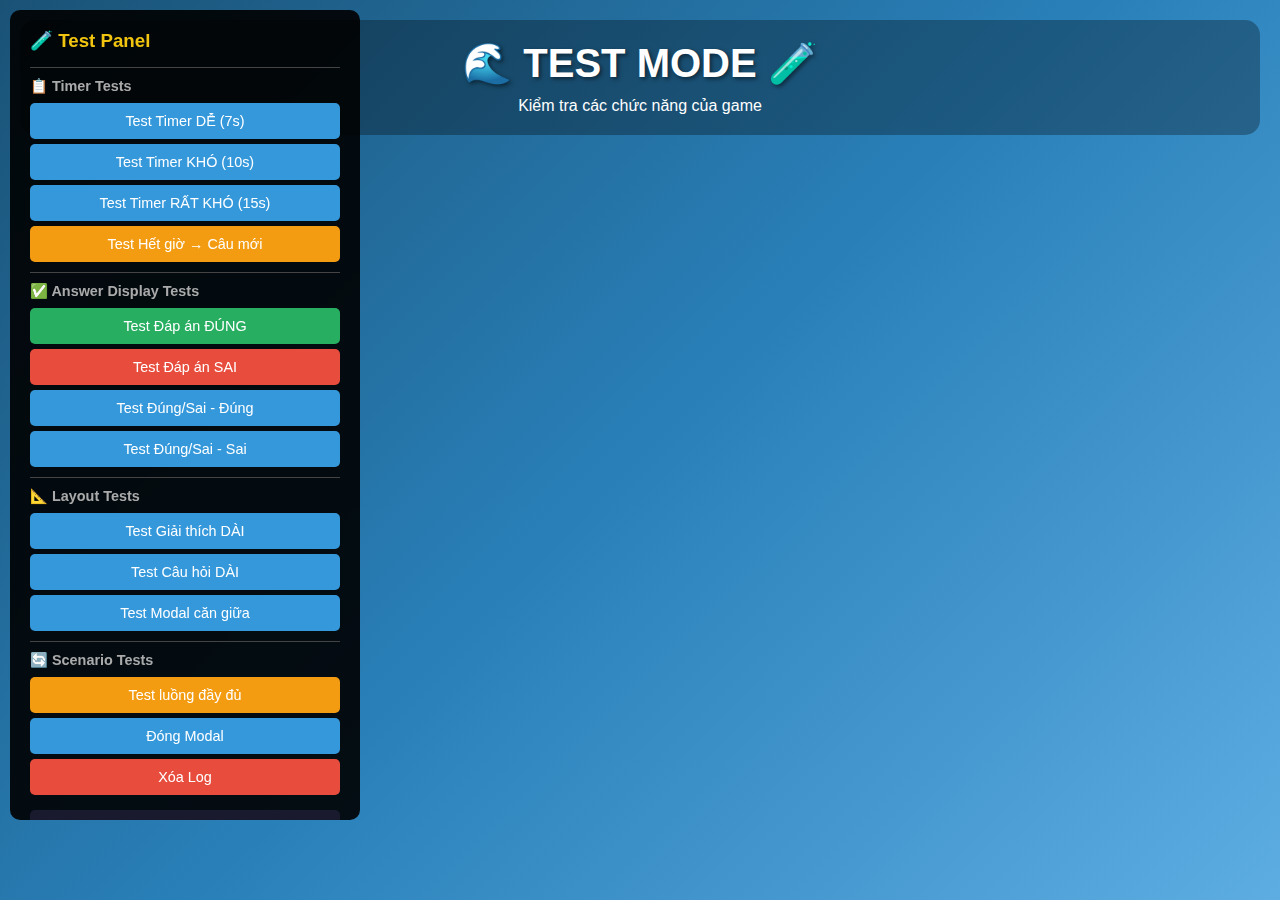
<file: test.html>
<!doctype html>
<html lang="vi">
  <head>
    <meta charset="UTF-8" />
    <meta name="viewport" content="width=device-width, initial-scale=1.0" />
    <title>Test Game - ĐƯỜNG ĐUA NƯỚC</title>
    <link rel="stylesheet" href="styles.css" />
    <style>
      .test-panel {
        position: fixed;
        top: 10px;
        left: 10px;
        background: rgba(0, 0, 0, 0.9);
        padding: 20px;
        border-radius: 10px;
        z-index: 2000;
        max-width: 350px;
        max-height: 90vh;
        overflow-y: auto;
      }
      .test-panel h3 {
        color: #f1c40f;
        margin-bottom: 15px;
      }
      .test-btn {
        display: block;
        width: 100%;
        padding: 10px;
        margin: 5px 0;
        background: #3498db;
        color: white;
        border: none;
        border-radius: 5px;
        cursor: pointer;
        font-size: 0.9em;
      }
      .test-btn:hover {
        background: #2980b9;
      }
      .test-btn.success {
        background: #27ae60;
      }
      .test-btn.danger {
        background: #e74c3c;
      }
      .test-btn.warning {
        background: #f39c12;
      }
      .test-log {
        background: #1a1a2e;
        padding: 10px;
        border-radius: 5px;
        margin-top: 15px;
        max-height: 200px;
        overflow-y: auto;
        font-family: monospace;
        font-size: 0.8em;
      }
      .test-log .info {
        color: #3498db;
      }
      .test-log .success {
        color: #27ae60;
      }
      .test-log .error {
        color: #e74c3c;
      }
      .test-log .warn {
        color: #f39c12;
      }
      .test-section {
        border-top: 1px solid #444;
        padding-top: 10px;
        margin-top: 10px;
      }
      .test-section h4 {
        color: #aaa;
        font-size: 0.9em;
        margin-bottom: 8px;
      }
    </style>
  </head>
  <body>
    <div class="container">
      <header>
        <h1><span class="water-emoji">🌊</span> TEST MODE <span>🧪</span></h1>
        <p>Kiểm tra các chức năng của game</p>
      </header>
    </div>

    <!-- Question Modal (copy từ index.html) -->
    <div id="questionModal" class="modal">
      <div class="modal-content">
        <h2 id="modalTitle">
          ❓ Câu hỏi cho nhóm <span id="questionTeam">1</span>
        </h2>
        <span id="difficultyBadge" class="difficulty-badge"></span>
        <div class="timer" id="timerDisplay">
          ⏱️ <span id="timeLeft">7</span>s
        </div>
        <div id="questionContent">
          <!-- Question content goes here -->
        </div>
      </div>
    </div>

    <!-- Test Panel -->
    <div class="test-panel">
      <h3>🧪 Test Panel</h3>

      <div class="test-section">
        <h4>📋 Timer Tests</h4>
        <button class="test-btn" onclick="testTimerEasy()">
          Test Timer DỄ (7s)
        </button>
        <button class="test-btn" onclick="testTimerMedium()">
          Test Timer KHÓ (10s)
        </button>
        <button class="test-btn" onclick="testTimerHard()">
          Test Timer RẤT KHÓ (15s)
        </button>
        <button class="test-btn warning" onclick="testTimerExpireAndNew()">
          Test Hết giờ → Câu mới
        </button>
      </div>

      <div class="test-section">
        <h4>✅ Answer Display Tests</h4>
        <button class="test-btn success" onclick="testCorrectAnswer()">
          Test Đáp án ĐÚNG
        </button>
        <button class="test-btn danger" onclick="testWrongAnswer()">
          Test Đáp án SAI
        </button>
        <button class="test-btn" onclick="testTrueFalseCorrect()">
          Test Đúng/Sai - Đúng
        </button>
        <button class="test-btn" onclick="testTrueFalseWrong()">
          Test Đúng/Sai - Sai
        </button>
      </div>

      <div class="test-section">
        <h4>📐 Layout Tests</h4>
        <button class="test-btn" onclick="testLongExplanation()">
          Test Giải thích DÀI
        </button>
        <button class="test-btn" onclick="testLongQuestion()">
          Test Câu hỏi DÀI
        </button>
        <button class="test-btn" onclick="testModalCenter()">
          Test Modal căn giữa
        </button>
      </div>

      <div class="test-section">
        <h4>🔄 Scenario Tests</h4>
        <button class="test-btn warning" onclick="testFullFlow()">
          Test luồng đầy đủ
        </button>
        <button class="test-btn" onclick="closeModal()">Đóng Modal</button>
        <button class="test-btn danger" onclick="clearLog()">Xóa Log</button>
      </div>

      <div class="test-log" id="testLog">
        <div class="info">🚀 Test panel ready...</div>
      </div>
    </div>

    <script src="questions.js"></script>
    <script>
      // ========== TEST UTILITIES ==========
      function log(msg, type = "info") {
        const logDiv = document.getElementById("testLog");
        const time = new Date().toLocaleTimeString();
        logDiv.innerHTML += `<div class="${type}">[${time}] ${msg}</div>`;
        logDiv.scrollTop = logDiv.scrollHeight;
      }

      function clearLog() {
        document.getElementById("testLog").innerHTML =
          '<div class="info">🧹 Log cleared</div>';
      }

      // ========== MOCK GAME STATE ==========
      let gameState = {
        currentQuestion: null,
        currentDifficulty: null,
        timeExpired: false,
        timerInterval: null,
        timeLeft: 0,
        scores: { 1: 0 },
      };

      // ========== TIMER FUNCTIONS (copy từ index.html) ==========
      function startTimer(difficulty) {
        if (gameState.timerInterval) {
          clearInterval(gameState.timerInterval);
        }

        const timeByDifficulty = { easy: 7, medium: 10, hard: 15 };
        gameState.timeLeft = timeByDifficulty[difficulty];

        const timerDisplay = document.getElementById("timerDisplay");

        // Reset timer display HTML
        timerDisplay.innerHTML = `⏱️ <span id="timeLeft">${gameState.timeLeft}</span>s`;
        timerDisplay.classList.remove("warning");

        log(`Timer started: ${gameState.timeLeft}s (${difficulty})`, "info");

        gameState.timerInterval = setInterval(() => {
          gameState.timeLeft--;
          const timeLeftSpan = document.getElementById("timeLeft");
          if (timeLeftSpan) {
            timeLeftSpan.textContent = gameState.timeLeft;
          }

          if (gameState.timeLeft <= 3) {
            timerDisplay.classList.add("warning");
          }

          if (gameState.timeLeft <= 0) {
            clearInterval(gameState.timerInterval);
            gameState.timerInterval = null;
            timeOut();
          }
        }, 1000);
      }

      function stopTimer() {
        if (gameState.timerInterval) {
          clearInterval(gameState.timerInterval);
          gameState.timerInterval = null;
          log("Timer stopped", "info");
        }
      }

      function timeOut() {
        const timerDisplay = document.getElementById("timerDisplay");
        timerDisplay.innerHTML =
          '<span style="color: #ef4444; font-weight: bold;">⏰ HẾT GIỜ - Hãy chọn đáp án!</span>';
        gameState.timeExpired = true;
        log("⏰ Time expired!", "warn");
      }

      // ========== QUESTION DISPLAY FUNCTIONS ==========
      function showQuestion(question, difficulty) {
        gameState.currentQuestion = question;
        gameState.currentDifficulty = difficulty;
        gameState.timeExpired = false;

        const modal = document.getElementById("questionModal");
        const badge = document.getElementById("difficultyBadge");
        const content = document.getElementById("questionContent");

        const difficultyLabels = { easy: "DỄ", medium: "KHÓ", hard: "RẤT KHÓ" };
        badge.textContent = difficultyLabels[difficulty];
        badge.className = `difficulty-badge difficulty-${difficulty}`;

        content.innerHTML = renderQuestionContent(question);
        modal.classList.add("active");

        startTimer(difficulty);
        log(
          `Question displayed: ${question.question.substring(0, 50)}...`,
          "info",
        );
      }

      function renderQuestionContent(question) {
        let html = `<div class="question-text">${question.question}</div>`;
        html += `<div class="answers-container">`;

        if (question.type === "trueFalse") {
          html += `
                    <button class="btn btn-answer btn-true" onclick="submitAnswer(true)">✓ ĐÚNG</button>
                    <button class="btn btn-answer btn-false" onclick="submitAnswer(false)">✗ SAI</button>
                `;
        } else if (question.type === "multipleChoice") {
          question.options.forEach((option) => {
            const letter = option.charAt(0);
            html += `<button class="btn btn-answer" onclick="submitAnswer('${letter}')">${option}</button>`;
          });
        }

        html += `</div>`;
        html += `<div id="resultArea"></div>`;
        return html;
      }

      function submitAnswer(answer) {
        stopTimer();

        const question = gameState.currentQuestion;
        let isCorrect = false;

        if (question.type === "trueFalse") {
          isCorrect = answer === question.answer;
        } else if (question.type === "multipleChoice") {
          isCorrect = answer === question.answer;
        }

        log(
          `Answer submitted: ${answer}, Correct: ${isCorrect}`,
          isCorrect ? "success" : "error",
        );
        showResult(isCorrect, question.explanation);
      }

      function showResult(isCorrect, explanation) {
        stopTimer();

        const resultArea = document.getElementById("resultArea");
        const question = gameState.currentQuestion;

        let correctAnswerText = "";
        if (question.type === "trueFalse") {
          correctAnswerText = question.answer ? "ĐÚNG" : "SAI";
        } else if (question.type === "multipleChoice") {
          const correctOption = question.options.find(
            (opt) => opt.charAt(0) === question.answer,
          );
          correctAnswerText = correctOption || question.answer;
        }

        let resultMessage = isCorrect ? "✅ CHÍNH XÁC!" : "❌ SAI RỒI!";
        let answerLine = isCorrect
          ? `<p><strong>📌 Đáp án:</strong> ${correctAnswerText}</p>`
          : `<p><strong>📌 Đáp án đúng là:</strong> ${correctAnswerText}</p>`;

        resultArea.innerHTML = `
                <div class="result-display ${isCorrect ? "result-correct" : "result-wrong"}">
                    ${resultMessage}
                </div>
                <div class="answer-reveal">
                    ${answerLine}
                    <h4>📖 Giải thích:</h4> ${explanation || "Không có giải thích."}
                </div>
                <button class="btn btn-primary" onclick="closeModal()" style="margin-top: 12px; padding: 10px 25px;">
                    ➡️ TIẾP TỤC
                </button>
            `;

        log("Result displayed", "success");
      }

      function closeModal() {
        stopTimer();
        document.getElementById("questionModal").classList.remove("active");
        log("Modal closed", "info");
      }

      // ========== TEST FUNCTIONS ==========

      // Timer Tests
      function testTimerEasy() {
        log("--- TEST: Timer Easy ---", "info");
        const q = questions.easy[0];
        showQuestion(q, "easy");
      }

      function testTimerMedium() {
        log("--- TEST: Timer Medium ---", "info");
        const q = questions.medium[0];
        showQuestion(q, "medium");
      }

      function testTimerHard() {
        log("--- TEST: Timer Hard ---", "info");
        const q = questions.hard[0];
        showQuestion(q, "hard");
      }

      function testTimerExpireAndNew() {
        log("--- TEST: Timer Expire then New Question ---", "info");
        log("Step 1: Showing question with 3s timer...", "warn");

        const q1 = questions.easy[0];
        gameState.currentQuestion = q1;
        gameState.currentDifficulty = "easy";

        const modal = document.getElementById("questionModal");
        const badge = document.getElementById("difficultyBadge");
        const content = document.getElementById("questionContent");

        badge.textContent = "TEST";
        badge.className = "difficulty-badge difficulty-easy";
        content.innerHTML = renderQuestionContent(q1);
        modal.classList.add("active");

        // Start with 3s timer for quick test
        if (gameState.timerInterval) clearInterval(gameState.timerInterval);
        gameState.timeLeft = 3;

        const timerDisplay = document.getElementById("timerDisplay");
        timerDisplay.innerHTML = `⏱️ <span id="timeLeft">3</span>s`;
        timerDisplay.classList.add("warning");

        gameState.timerInterval = setInterval(() => {
          gameState.timeLeft--;
          const timeLeftSpan = document.getElementById("timeLeft");
          if (timeLeftSpan) timeLeftSpan.textContent = gameState.timeLeft;

          if (gameState.timeLeft <= 0) {
            clearInterval(gameState.timerInterval);
            gameState.timerInterval = null;
            timeOut();

            log(
              "Step 2: Timer expired! Waiting 2s then showing new question...",
              "warn",
            );

            setTimeout(() => {
              log("Step 3: Showing NEW question with fresh timer...", "info");
              const q2 = questions.easy[1] || questions.easy[0];
              showQuestion(q2, "easy");

              // Verify timer is working
              setTimeout(() => {
                const span = document.getElementById("timeLeft");
                if (span && !isNaN(parseInt(span.textContent))) {
                  log(
                    `✅ PASS: Timer is working! Current: ${span.textContent}s`,
                    "success",
                  );
                } else {
                  log("❌ FAIL: Timer not working properly!", "error");
                }
              }, 1500);
            }, 2000);
          }
        }, 1000);
      }

      // Answer Display Tests
      function testCorrectAnswer() {
        log("--- TEST: Correct Answer (Multiple Choice) ---", "info");
        const q = {
          type: "multipleChoice",
          question: "Đây là câu hỏi test trắc nghiệm?",
          options: [
            "A. Đáp án A",
            "B. Đáp án B (đúng)",
            "C. Đáp án C",
            "D. Đáp án D",
          ],
          answer: "B",
          explanation: "Đây là giải thích cho đáp án đúng B.",
        };
        showQuestion(q, "easy");

        setTimeout(() => {
          submitAnswer("B"); // Correct
        }, 500);
      }

      function testWrongAnswer() {
        log("--- TEST: Wrong Answer (Multiple Choice) ---", "info");
        const q = {
          type: "multipleChoice",
          question: "Đây là câu hỏi test trắc nghiệm?",
          options: [
            "A. Đáp án A",
            "B. Đáp án B (đúng)",
            "C. Đáp án C",
            "D. Đáp án D",
          ],
          answer: "B",
          explanation: "Đây là giải thích. Đáp án đúng là B vì lý do XYZ.",
        };
        showQuestion(q, "easy");

        setTimeout(() => {
          submitAnswer("A"); // Wrong
        }, 500);
      }

      function testTrueFalseCorrect() {
        log("--- TEST: True/False - Correct ---", "info");
        const q = {
          type: "trueFalse",
          question: "Trái đất quay quanh mặt trời?",
          answer: true,
          explanation: "Trái đất quay quanh mặt trời trong khoảng 365 ngày.",
        };
        showQuestion(q, "easy");

        setTimeout(() => {
          submitAnswer(true); // Correct
        }, 500);
      }

      function testTrueFalseWrong() {
        log("--- TEST: True/False - Wrong ---", "info");
        const q = {
          type: "trueFalse",
          question: "Mặt trăng là một ngôi sao?",
          answer: false,
          explanation:
            "Mặt trăng là vệ tinh tự nhiên của Trái Đất, không phải ngôi sao.",
        };
        showQuestion(q, "easy");

        setTimeout(() => {
          submitAnswer(true); // Wrong (answer is false)
        }, 500);
      }

      // Layout Tests
      function testLongExplanation() {
        log("--- TEST: Long Explanation ---", "info");
        const q = {
          type: "multipleChoice",
          question: "Câu hỏi ngắn?",
          options: ["A. Đáp án A", "B. Đáp án B", "C. Đáp án C", "D. Đáp án D"],
          answer: "B",
          explanation:
            "Đây là một giải thích rất dài để test xem có bị tràn khung không. " +
            "Lorem ipsum dolor sit amet, consectetur adipiscing elit. Sed do eiusmod tempor incididunt ut labore et dolore magna aliqua. " +
            "Ut enim ad minim veniam, quis nostrud exercitation ullamco laboris nisi ut aliquip ex ea commodo consequat. " +
            "Duis aute irure dolor in reprehenderit in voluptate velit esse cillum dolore eu fugiat nulla pariatur. " +
            "Excepteur sint occaecat cupidatat non proident, sunt in culpa qui officia deserunt mollit anim id est laborum. " +
            "Thêm một đoạn text tiếng Việt dài nữa để kiểm tra việc xuống dòng và hiển thị đúng cách trong khung giải thích.",
        };
        showQuestion(q, "medium");

        setTimeout(() => submitAnswer("A"), 500);
      }

      function testLongQuestion() {
        log("--- TEST: Long Question ---", "info");
        const q = {
          type: "multipleChoice",
          question:
            "Đây là một câu hỏi rất dài để test xem modal có hiển thị đúng không? " +
            "Câu hỏi này có thể chứa rất nhiều nội dung, bao gồm cả các thuật ngữ chuyên ngành, " +
            "các khái niệm phức tạp về triết học, vũ trụ quan, và hình thái ý thức. " +
            "Người chơi cần đọc kỹ câu hỏi trước khi trả lời.",
          options: [
            "A. Đáp án A với nội dung khá dài để test",
            "B. Đáp án B cũng có nội dung dài tương tự",
            "C. Đáp án C ngắn hơn",
            "D. Đáp án D",
          ],
          answer: "A",
          explanation: "Giải thích ngắn gọn.",
        };
        showQuestion(q, "hard");
      }

      function testModalCenter() {
        log("--- TEST: Modal Center Position ---", "info");
        const q = questions.easy[0];
        showQuestion(q, "easy");

        setTimeout(() => {
          const modal = document.querySelector("#questionModal .modal-content");
          const rect = modal.getBoundingClientRect();
          const windowWidth = window.innerWidth;
          const windowHeight = window.innerHeight;

          const centerX = rect.left + rect.width / 2;
          const centerY = rect.top + rect.height / 2;

          const isHorizontalCenter = Math.abs(centerX - windowWidth / 2) < 50;
          const isVerticalCenter = Math.abs(centerY - windowHeight / 2) < 100;

          if (isHorizontalCenter && isVerticalCenter) {
            log(
              `✅ PASS: Modal is centered! (${Math.round(centerX)}, ${Math.round(centerY)})`,
              "success",
            );
          } else {
            log(
              `❌ FAIL: Modal not centered. Center: (${Math.round(centerX)}, ${Math.round(centerY)}), Expected: (${Math.round(windowWidth / 2)}, ${Math.round(windowHeight / 2)})`,
              "error",
            );
          }
        }, 100);
      }

      // Full Flow Test
      function testFullFlow() {
        log("--- TEST: Full Flow ---", "info");
        log("Testing complete question → answer → result flow...", "info");

        // Test 1: Show question
        const q = questions.medium[0] || {
          type: "multipleChoice",
          question: "Test question?",
          options: ["A. Option A", "B. Option B", "C. Option C", "D. Option D"],
          answer: "B",
          explanation: "Test explanation.",
        };

        showQuestion(q, "medium");
        log("✅ Question displayed", "success");

        // Test 2: Verify timer started
        setTimeout(() => {
          const timeSpan = document.getElementById("timeLeft");
          if (timeSpan && parseInt(timeSpan.textContent) > 0) {
            log("✅ Timer is running", "success");
          } else {
            log("❌ Timer issue detected", "error");
          }
        }, 500);

        // Test 3: Submit answer and check result
        setTimeout(() => {
          submitAnswer(q.answer);

          setTimeout(() => {
            const resultArea = document.getElementById("resultArea");
            if (resultArea.innerHTML.includes("CHÍNH XÁC")) {
              log("✅ Correct answer displayed properly", "success");
            }
            if (resultArea.innerHTML.includes("Đáp án:")) {
              log("✅ Answer line displayed", "success");
            }
            if (resultArea.innerHTML.includes("Giải thích:")) {
              log("✅ Explanation displayed", "success");
            }

            log("🎉 Full flow test completed!", "success");
          }, 300);
        }, 1500);
      }

      // Initialize
      log("Test page loaded. Click buttons to run tests.", "success");
    </script>
  </body>
</html>
</file>
<file: styles.css>
* {
  margin: 0;
  padding: 0;
  box-sizing: border-box;
}

body {
  font-family: "Segoe UI", Tahoma, Geneva, Verdana, sans-serif;
  background: linear-gradient(135deg, #1a5276 0%, #2980b9 50%, #5dade2 100%);
  min-height: 100vh;
  color: #fff;
}

.container {
  max-width: 1400px;
  margin: 0 auto;
  padding: 20px;
}

header {
  text-align: center;
  padding: 20px;
  background: rgba(0, 0, 0, 0.3);
  border-radius: 15px;
  margin-bottom: 20px;
}

header h1 {
  font-size: 2.5em;
  text-shadow: 2px 2px 4px rgba(0, 0, 0, 0.5);
  margin-bottom: 10px;
}

header h1 span {
  color: #5dade2;
}

.water-emoji {
  animation: wave 1s ease-in-out infinite;
}

@keyframes wave {
  0%,
  100% {
    transform: translateY(0);
  }
  50% {
    transform: translateY(-5px);
  }
}

/* Game Setup */
.setup-screen {
  background: rgba(255, 255, 255, 0.1);
  padding: 30px;
  border-radius: 15px;
  text-align: center;
}

.setup-screen h2 {
  margin-bottom: 20px;
}

.btn {
  padding: 15px 30px;
  font-size: 1.2em;
  border: none;
  border-radius: 10px;
  cursor: pointer;
  transition: all 0.3s;
  margin: 10px;
}

.btn-primary {
  background: linear-gradient(45deg, #27ae60, #2ecc71);
  color: white;
}

.btn-primary:hover {
  transform: scale(1.05);
  box-shadow: 0 5px 20px rgba(46, 204, 113, 0.5);
}

.btn-secondary {
  background: linear-gradient(45deg, #e74c3c, #c0392b);
  color: white;
}

.btn-answer {
  background: linear-gradient(45deg, #3498db, #2980b9);
  color: white;
  display: block;
  width: 100%;
  text-align: left;
  margin: 5px 0;
  padding: 10px 15px;
  font-size: 1em;
}

.btn-answer:hover {
  transform: translateX(5px);
  box-shadow: 0 5px 15px rgba(52, 152, 219, 0.5);
}

.btn-true {
  background: linear-gradient(45deg, #27ae60, #2ecc71);
}

.btn-false {
  background: linear-gradient(45deg, #e74c3c, #c0392b);
}

/* Game Board */
.game-board {
  display: none;
}

.game-board.active {
  display: block;
}

.tracks-container {
  display: flex;
  gap: 20px;
  margin-bottom: 20px;
}

.track {
  flex: 1;
  background: rgba(255, 255, 255, 0.1);
  border-radius: 15px;
  padding: 15px;
  position: relative;
}

.track-header {
  text-align: center;
  padding: 10px;
  background: rgba(0, 0, 0, 0.4);
  border-radius: 10px;
  margin-bottom: 10px;
  border-left: 4px solid;
}

.track-header h3 {
  font-size: 1.2em;
  margin-bottom: 3px;
}

.track-header .groups {
  font-size: 1em;
  color: #f1c40f;
  font-weight: bold;
}

.race-path {
  display: flex;
  flex-direction: column;
  align-items: center;
  gap: 5px;
}

.checkpoint {
  width: 55px;
  height: 55px;
  border-radius: 50%;
  display: flex;
  align-items: center;
  justify-content: center;
  font-weight: bold;
  font-size: 1.1em;
  position: relative;
  transition: all 0.3s;
  box-shadow: 0 3px 10px rgba(0, 0, 0, 0.3);
  border: 2px solid rgba(255, 255, 255, 0.3);
}

.checkpoint.start {
  background: linear-gradient(45deg, #27ae60, #2ecc71);
  width: 70px;
  height: 35px;
  border-radius: 18px;
  font-size: 0.9em;
}

.checkpoint.finish {
  background: linear-gradient(45deg, #f39c12, #e67e22);
  width: 70px;
  height: 35px;
  border-radius: 18px;
  font-size: 0.9em;
  animation: finishGlow 1.5s ease-in-out infinite;
}

@keyframes finishGlow {
  0%,
  100% {
    box-shadow: 0 0 15px rgba(243, 156, 18, 0.5);
  }
  50% {
    box-shadow: 0 0 25px rgba(243, 156, 18, 0.8);
  }
}

.checkpoint.normal {
  background: linear-gradient(45deg, #3498db, #2980b9);
}

.checkpoint.fork {
  background: linear-gradient(45deg, #9b59b6, #8e44ad);
  width: 60px;
  height: 60px;
  font-size: 1.3em;
}

.checkpoint.current {
  animation: pulse 1s infinite;
  box-shadow: 0 0 20px #5dade2;
  border: 3px solid #fff;
}

.checkpoint.passed {
  background: linear-gradient(45deg, #95a5a6, #7f8c8d);
  opacity: 0.7;
}

.water-marker {
  position: absolute;
  font-size: 1.3em;
  animation: float 1s ease-in-out infinite;
}

@keyframes pulse {
  0%,
  100% {
    transform: scale(1);
  }
  50% {
    transform: scale(1.1);
  }
}

@keyframes float {
  0%,
  100% {
    transform: translateY(0);
  }
  50% {
    transform: translateY(-5px);
  }
}

.connector {
  width: 4px;
  height: 15px;
  background: linear-gradient(to bottom, #5dade2, #3498db);
}

.fork-container {
  display: flex;
  gap: 30px;
  align-items: flex-start;
}

.fork-branch {
  display: flex;
  flex-direction: column;
  align-items: center;
  gap: 5px;
}

.branch-label {
  font-size: 0.75em;
  padding: 4px 8px;
  border-radius: 5px;
  margin-bottom: 5px;
}

.branch-fast .branch-label {
  background: #e74c3c;
}

.branch-slow .branch-label {
  background: #27ae60;
}

/* Info Panel */
.info-panel {
  display: flex;
  gap: 20px;
  margin-bottom: 20px;
}

.current-turn {
  background: rgba(0, 0, 0, 0.4);
  padding: 15px;
  border-radius: 15px;
  text-align: center;
  border: 2px solid #f1c40f;
}

.current-turn h3 {
  margin-bottom: 8px;
  color: #f1c40f;
  font-size: 1.1em;
}

.current-turn .team-name {
  font-size: 2.5em;
  font-weight: bold;
  color: #fff;
  text-shadow: 2px 2px 4px rgba(0, 0, 0, 0.5);
}

.scoreboard {
  flex: 2;
  background: rgba(0, 0, 0, 0.3);
  padding: 15px;
  border-radius: 15px;
}

.scoreboard h3 {
  margin-bottom: 10px;
  text-align: center;
  font-size: 1.1em;
  color: #f1c40f;
}

.score-grid {
  display: grid;
  grid-template-columns: repeat(3, 1fr);
  gap: 10px;
}

.score-item {
  background: rgba(255, 255, 255, 0.1);
  padding: 8px;
  border-radius: 8px;
  text-align: center;
}

.score-item .name {
  font-weight: bold;
  color: #f1c40f;
  font-size: 1em;
}

.score-item .points {
  font-size: 1.4em;
  font-weight: bold;
}

/* Question Modal */
.modal {
  display: none;
  position: fixed;
  top: 0;
  left: 0;
  width: 100%;
  height: 100%;
  background: rgba(0, 0, 0, 0.85);
  z-index: 1000;
  align-items: center;
  justify-content: center;
}

.modal.active {
  display: flex;
}

.modal-content {
  background: linear-gradient(135deg, #2c3e50, #34495e);
  padding: 25px 30px;
  border-radius: 20px;
  max-width: 700px;
  width: 90%;
  max-height: 95vh;
  overflow-y: auto;
  overflow-x: hidden;
  position: relative;
  box-shadow: 0 20px 60px rgba(0, 0, 0, 0.5);
  margin: auto;
}

.modal-content h2 {
  color: #f1c40f;
  margin-bottom: 8px;
  font-size: 1.3em;
}

.difficulty-badge {
  display: inline-block;
  padding: 4px 12px;
  border-radius: 20px;
  font-size: 0.85em;
  margin-bottom: 10px;
}

.difficulty-easy {
  background: #27ae60;
}

.difficulty-medium {
  background: #f39c12;
}

.difficulty-hard {
  background: #e74c3c;
}

.question-text {
  font-size: 1.1em;
  line-height: 1.5;
  margin-bottom: 15px;
  padding: 12px 15px;
  background: rgba(0, 0, 0, 0.3);
  border-radius: 10px;
}

.answer-input {
  width: 100%;
  padding: 15px;
  font-size: 1.1em;
  border: none;
  border-radius: 10px;
  margin-bottom: 15px;
  background: rgba(255, 255, 255, 0.9);
  color: #333;
}

.result-display {
  text-align: center;
  padding: 10px 15px;
  border-radius: 10px;
  margin-top: 10px;
  font-size: 1.1em;
}

.result-correct {
  background: rgba(39, 174, 96, 0.3);
  border: 2px solid #27ae60;
}

.result-wrong {
  background: rgba(231, 76, 60, 0.3);
  border: 2px solid #e74c3c;
}

.answer-reveal {
  margin-top: 10px;
  padding: 12px 15px;
  background: rgba(255, 255, 255, 0.1);
  border-radius: 10px;
  font-size: 0.95em;
  line-height: 1.5;
  word-wrap: break-word;
  overflow-wrap: break-word;
  box-sizing: border-box;
  width: 100%;
}

.answer-reveal h4 {
  margin-bottom: 8px;
  color: #f1c40f;
}

#questionContent {
  width: 100%;
  box-sizing: border-box;
}

#resultArea {
  width: 100%;
  box-sizing: border-box;
}

/* Answers container - 2 columns layout */
.answers-container {
  display: grid;
  grid-template-columns: 1fr 1fr;
  gap: 8px;
  margin-bottom: 10px;
}

.answers-container .btn-answer {
  margin: 0;
}

/* Fork Choice Modal */
.fork-choice {
  text-align: center;
}

.fork-choice .btn {
  margin: 15px;
  padding: 20px 40px;
}

/* Winner Screen */
.winner-screen {
  display: none;
  text-align: center;
  padding: 50px;
  background: rgba(0, 0, 0, 0.5);
  border-radius: 20px;
}

.winner-screen.active {
  display: block;
}

.winner-screen h2 {
  font-size: 3em;
  color: #f1c40f;
  margin-bottom: 20px;
}

.final-scores {
  display: flex;
  justify-content: center;
  gap: 30px;
  margin: 30px 0;
}

.final-score-card {
  background: rgba(255, 255, 255, 0.1);
  padding: 30px 40px;
  border-radius: 20px;
  min-width: 220px;
  box-shadow: 0 10px 30px rgba(0, 0, 0, 0.3);
}

.final-score-card.first {
  background: linear-gradient(135deg, #f1c40f, #f39c12);
  transform: scale(1.1);
  box-shadow: 0 15px 40px rgba(241, 196, 15, 0.4);
}

.final-score-card.second {
  background: linear-gradient(135deg, #bdc3c7, #95a5a6);
}

.final-score-card.third {
  background: linear-gradient(135deg, #e67e22, #d35400);
}

.final-score-card h3 {
  font-size: 1.8em;
  margin: 10px 0;
  text-shadow: 1px 1px 2px rgba(0, 0, 0, 0.3);
}

.final-score-card .finish-status {
  font-size: 1.2em;
  font-weight: bold;
  padding: 10px 20px;
  border-radius: 25px;
  display: inline-block;
  margin: 10px 0;
  text-shadow: 1px 1px 2px rgba(0, 0, 0, 0.3);
  letter-spacing: 0.5px;
}

.final-score-card .finish-status.finished {
  background: linear-gradient(135deg, #27ae60, #2ecc71);
  color: #ffffff;
  border: 3px solid #1e8449;
  box-shadow: 0 4px 15px rgba(46, 204, 113, 0.5);
}

.final-score-card .finish-status.not-finished {
  background: linear-gradient(135deg, #e74c3c, #c0392b);
  color: #ffffff;
  border: 3px solid #922b21;
  box-shadow: 0 4px 15px rgba(231, 76, 60, 0.5);
}

.final-score-card .total-score {
  font-size: 2.5em;
  font-weight: bold;
  margin: 15px 0;
  text-shadow: 2px 2px 4px rgba(0, 0, 0, 0.3);
}

.final-score-card .sub-scores {
  font-size: 1.1em;
  background: rgba(0, 0, 0, 0.2);
  padding: 10px 15px;
  border-radius: 10px;
  margin-top: 10px;
}

.trophy {
  font-size: 3em;
  margin-bottom: 5px;
}

/* Timer */
.timer {
  font-size: 1.6em;
  color: #f1c40f;
  margin: 8px 0;
  font-weight: bold;
}

.timer.warning {
  color: #e74c3c;
  animation: blink 0.5s infinite;
}

@keyframes blink {
  50% {
    opacity: 0.5;
  }
}

/* Rules Panel */
.rules-panel {
  background: rgba(0, 0, 0, 0.3);
  padding: 20px;
  border-radius: 15px;
  margin-top: 20px;
}

.rules-panel h3 {
  color: #f1c40f;
  margin-bottom: 15px;
}

.rules-panel ul {
  list-style: none;
  padding-left: 0;
}

.rules-panel li {
  padding: 8px 0;
  border-bottom: 1px solid rgba(255, 255, 255, 0.1);
}

.rules-panel li:last-child {
  border-bottom: none;
}

.rules-panel li::before {
  content: "💧 ";
}

/* Team color coding */
.track:nth-child(1) .track-header {
  border-left-color: #e74c3c;
}
.track:nth-child(2) .track-header {
  border-left-color: #27ae60;
}
.track:nth-child(3) .track-header {
  border-left-color: #3498db;
}

/* New 2-column layout */
.game-layout {
  display: flex;
  gap: 20px;
  align-items: flex-start;
}

.game-controls {
  flex: 1;
  min-width: 300px;
  max-width: 400px;
}

.tracks-wrapper {
  flex: 2;
  position: sticky;
  top: 20px;
}

.tracks-container {
  display: flex;
  gap: 10px;
  margin-bottom: 0;
}

.track {
  padding: 10px;
}

.race-path {
  gap: 3px;
}

/* Semi-transparent modal to see tracks */
.modal {
  background: rgba(0, 0, 0, 0.7);
}

/* Question Modal specific - centered */
#questionModal .modal-content {
  max-width: 700px;
  max-height: 90vh;
  margin: auto;
}

/* Fork Modal specific - centered */
#forkModal .modal-content {
  max-width: 500px;
  margin: auto;
}

/* Team Selection Modal */
.team-select-modal .modal-content {
  max-width: 450px;
  margin: 0 auto;
  text-align: center;
}

.team-legend {
  display: flex;
  justify-content: center;
  gap: 15px;
  margin: 20px 0;
  font-size: 0.95em;
}

.legend-item {
  display: flex;
  align-items: center;
  gap: 5px;
  padding: 8px 12px;
  background: rgba(255, 255, 255, 0.1);
  border-radius: 8px;
}

.legend-color {
  width: 15px;
  height: 15px;
  border-radius: 3px;
}

.legend-color.team-a {
  background: #e74c3c;
}
.legend-color.team-b {
  background: #27ae60;
}
.legend-color.team-c {
  background: #3498db;
}

.group-input-container {
  margin: 25px 0;
}

.group-input {
  width: 120px;
  height: 80px;
  font-size: 3em;
  text-align: center;
  border: 3px solid #f1c40f;
  border-radius: 15px;
  background: rgba(255, 255, 255, 0.1);
  color: #fff;
  outline: none;
}

.group-input:focus {
  box-shadow: 0 0 20px rgba(241, 196, 15, 0.5);
}

.group-input::placeholder {
  color: rgba(255, 255, 255, 0.3);
  font-size: 0.5em;
}

.input-hint {
  color: #aaa;
  font-size: 0.9em;
  margin-top: 10px;
}

.select-result {
  font-size: 1.2em;
  color: #f1c40f;
  margin: 15px 0;
  min-height: 30px;
}

.select-result.error {
  color: #e74c3c;
}

/* Selection Progress */
.selection-progress {
  display: flex;
  justify-content: center;
  align-items: center;
  gap: 10px;
  margin: 20px 0;
  font-size: 1em;
  flex-wrap: wrap;
}

.progress-done {
  color: #2ecc71;
  background: rgba(46, 204, 113, 0.2);
  padding: 8px 15px;
  border-radius: 20px;
  border: 2px solid #2ecc71;
}

.progress-current {
  color: #f1c40f;
  background: rgba(241, 196, 15, 0.2);
  padding: 8px 15px;
  border-radius: 20px;
  border: 2px solid #f1c40f;
  animation: pulse-border 1s infinite;
}

@keyframes pulse-border {
  0%,
  100% {
    box-shadow: 0 0 0 0 rgba(241, 196, 15, 0.4);
  }
  50% {
    box-shadow: 0 0 0 8px rgba(241, 196, 15, 0);
  }
}

.progress-pending {
  color: #888;
  background: rgba(255, 255, 255, 0.1);
  padding: 8px 15px;
  border-radius: 20px;
}

.progress-arrow {
  color: #888;
  font-size: 1.2em;
}

/* Winner Celebration Modal */
.winner-celebration-modal .modal-content {
  max-width: 700px;
  margin: 0 auto;
  text-align: center;
  background: linear-gradient(135deg, #1a5276, #2c3e50);
}

.celebration-container {
  padding: 20px;
}

.winner-trophy {
  font-size: 6em;
  animation: trophyBounce 0.5s ease-in-out infinite;
}

@keyframes trophyBounce {
  0%,
  100% {
    transform: translateY(0) rotate(-5deg);
  }
  50% {
    transform: translateY(-15px) rotate(5deg);
  }
}

.winner-team-name {
  font-size: 4em;
  font-weight: bold;
  color: #f1c40f;
  text-shadow: 3px 3px 6px rgba(0, 0, 0, 0.5);
  margin: 20px 0;
}

.winner-message {
  font-size: 1.5em;
  color: #fff;
  margin-bottom: 20px;
}

.confetti {
  position: fixed;
  width: 10px;
  height: 10px;
  top: -10px;
  animation: confettiFall 3s linear forwards;
}

@keyframes confettiFall {
  0% {
    transform: translateY(0) rotate(0deg);
    opacity: 1;
  }
  100% {
    transform: translateY(100vh) rotate(720deg);
    opacity: 0;
  }
}

.winner-stats {
  display: flex;
  justify-content: center;
  gap: 30px;
  margin: 20px 0;
}

.stat-card {
  background: rgba(255, 255, 255, 0.1);
  padding: 15px 25px;
  border-radius: 10px;
}

.stat-card .label {
  font-size: 0.9em;
  color: #aaa;
}

.stat-card .value {
  font-size: 2em;
  font-weight: bold;
  color: #f1c40f;
}

/* Responsive */
@media (max-width: 1000px) {
  .game-layout {
    flex-direction: column-reverse;
  }

  .game-controls {
    max-width: 100%;
  }

  .tracks-wrapper {
    position: relative;
    top: 0;
  }

  .tracks-container {
    flex-direction: row;
  }

  .modal-content {
    margin: 0 auto;
  }

  .checkpoint {
    width: 45px;
    height: 45px;
    font-size: 0.9em;
  }

  .checkpoint.start,
  .checkpoint.finish {
    width: 55px;
    height: 30px;
    font-size: 0.7em;
  }

  .checkpoint.fork {
    width: 50px;
    height: 50px;
  }
}
</file>
